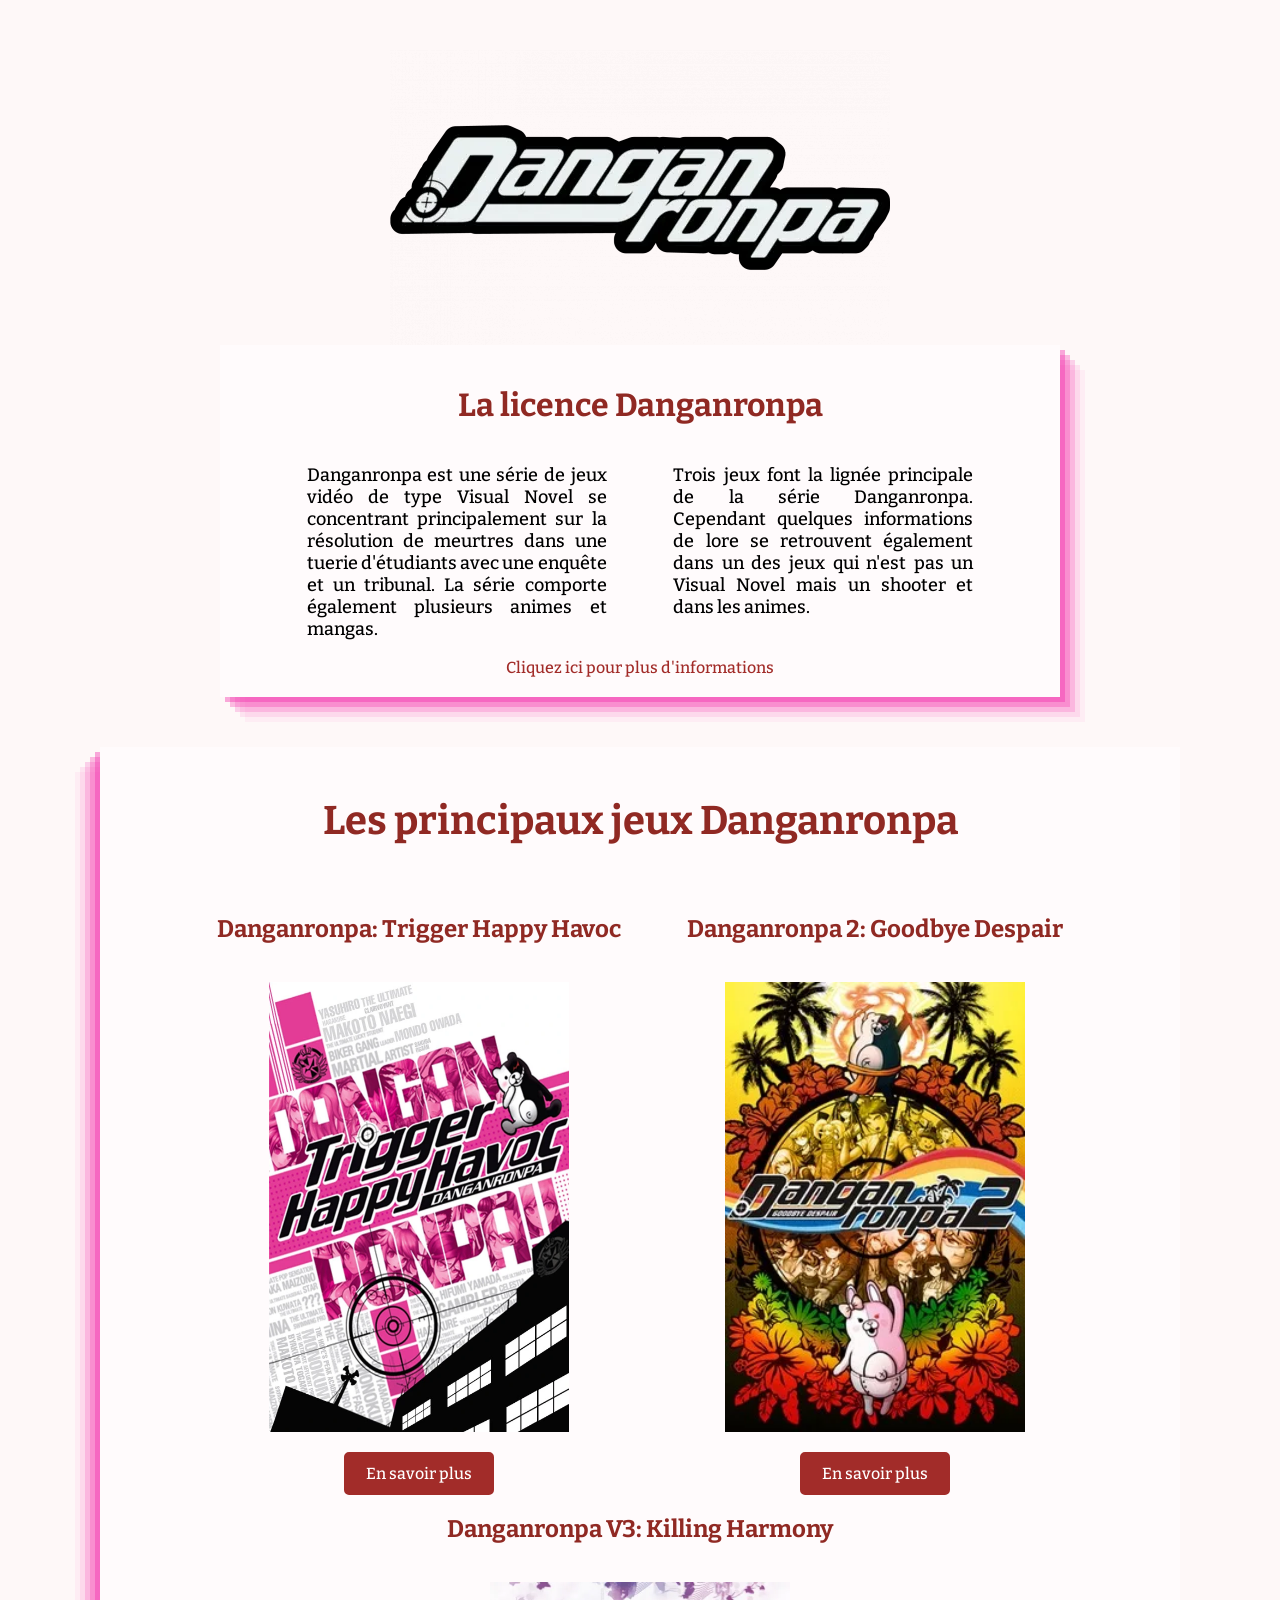
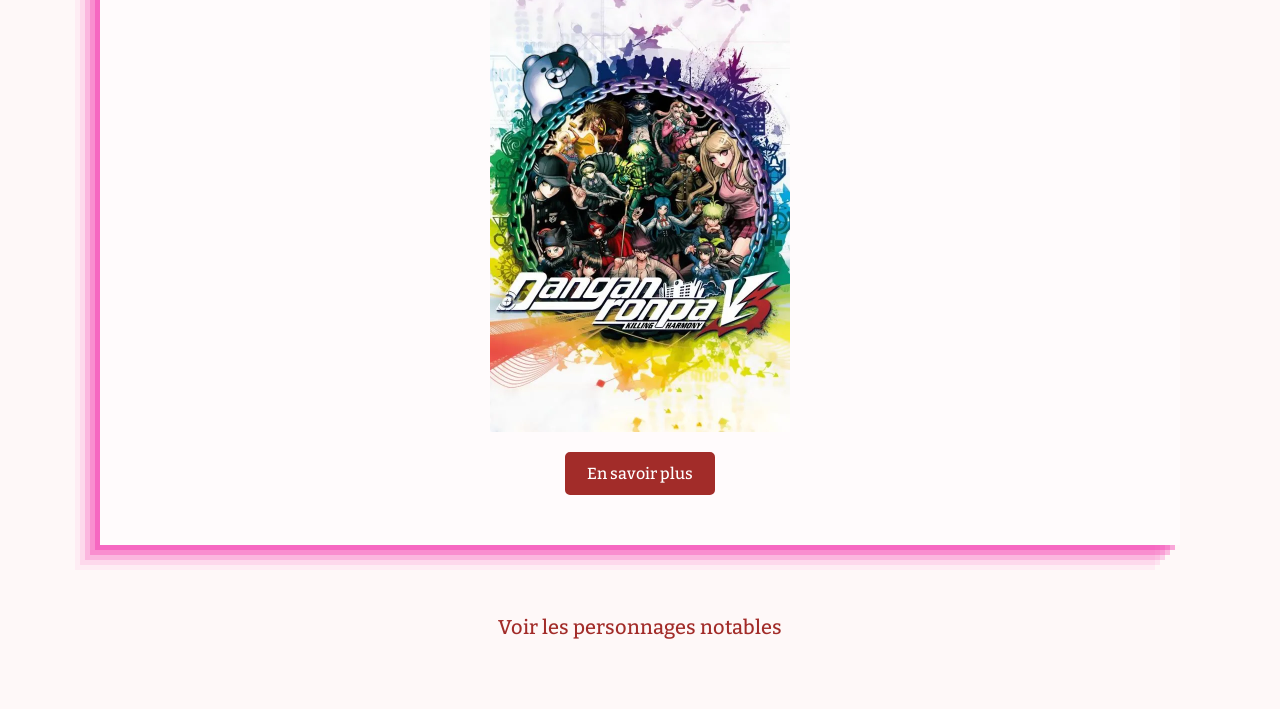
<file: index.html>
<!DOCTYPE html>
<html lang="fr">
  <head>
    <meta charset="UTF-8" />
    <meta name="viewport" content="width=device-width, initial-scale=1.0" />
    <link rel="stylesheet" href="style.css" />

    <link rel="preconnect" href="https://fonts.googleapis.com" />
    <link rel="preconnect" href="https://fonts.gstatic.com" crossorigin />
    <link
      href="https://fonts.googleapis.com/css2?family=Bitter:ital,wght@0,100..900;1,100..900&family=Bodoni+Moda:ital,opsz,wght@0,6..96,400..900;1,6..96,400..900&display=swap"
      rel="stylesheet"
    />

    <title>Danganronpa</title>
  </head>

  <body class="bitter-normal">
    

    <div class="section_intro">
      <img src="images/logo_danganronpa.webp" alt="Logo Danganronpa" />
      <div class="section_intro_text">
        <h1>La licence Danganronpa</h1>
        <div class="section_intro_text_description">
          <p>
            Danganronpa est une série de jeux vidéo de type Visual Novel se
            concentrant principalement sur la résolution de meurtres dans une 
            tuerie d'étudiants avec une
            enquête et un tribunal. La série comporte également plusieurs animes et
            mangas.
          </p>
          <div>
            <p>
              Trois jeux font la lignée principale de la série Danganronpa.
              Cependant quelques informations de lore se retrouvent également
              dans un des jeux qui n'est pas un Visual Novel mais un shooter et dans les animes.
            </p>
          </div>
        </div>
        <a
          href="https://danganronpa.fandom.com/fr/wiki/D%C3%A9couvrir_Danganronpa"
          target="_blank"
          >Cliquez ici pour plus d'informations</a
        >
      </div>
    </div>

    <div class="section_jeux">
      <h2 id="titre_section_jeux">Les principaux jeux Danganronpa</h2>
      <div class="section_jeux_liste">
        <div class="section_jeux_carte">
          <h2>Danganronpa: Trigger Happy Havoc</h2>
          <br>
          <img
            src="images/danganronpa1.webp"
            alt="Danganronpa 1"
            class="img_jeux"
          />
          <a
            href="https://danganronpa.fandom.com/fr/wiki/Danganronpa:_Trigger_Happy_Havoc"
            class="btn"
            target="_blank"
            >En savoir plus</a
          >
        </div>
        <div class="section_jeux_carte">
          <h2>Danganronpa 2: Goodbye Despair</h2>
          <br>
          <img
            src="images/danganronpa2.webp"
            alt="Danganronpa 2"
            class="img_jeux"
          />
          <a
            href="https://danganronpa.fandom.com/fr/wiki/Danganronpa_2:_Goodbye_Despair"
            class="btn"
            target="_blank"
            >En savoir plus</a
          >
        </div>
        <div class="section_jeux_carte">
          <h2>Danganronpa V3: Killing Harmony</h2>
          <br>
          <img
            src="images/danganronpa3.webp"
            alt="Danganronpa V3"
            class="img_jeux"
          />
          <a
            href="https://danganronpa.fandom.com/fr/wiki/Danganronpa_V3:_Killing_Harmony"
            class="btn"
            target="_blank"
            >En savoir plus</a
          >
        </div>
      </div>
    </div>

    <div class="liens_perso">
      <a href="personnages.html">Voir les personnages notables</a>
    </div>
  </body>
</html>
</file>
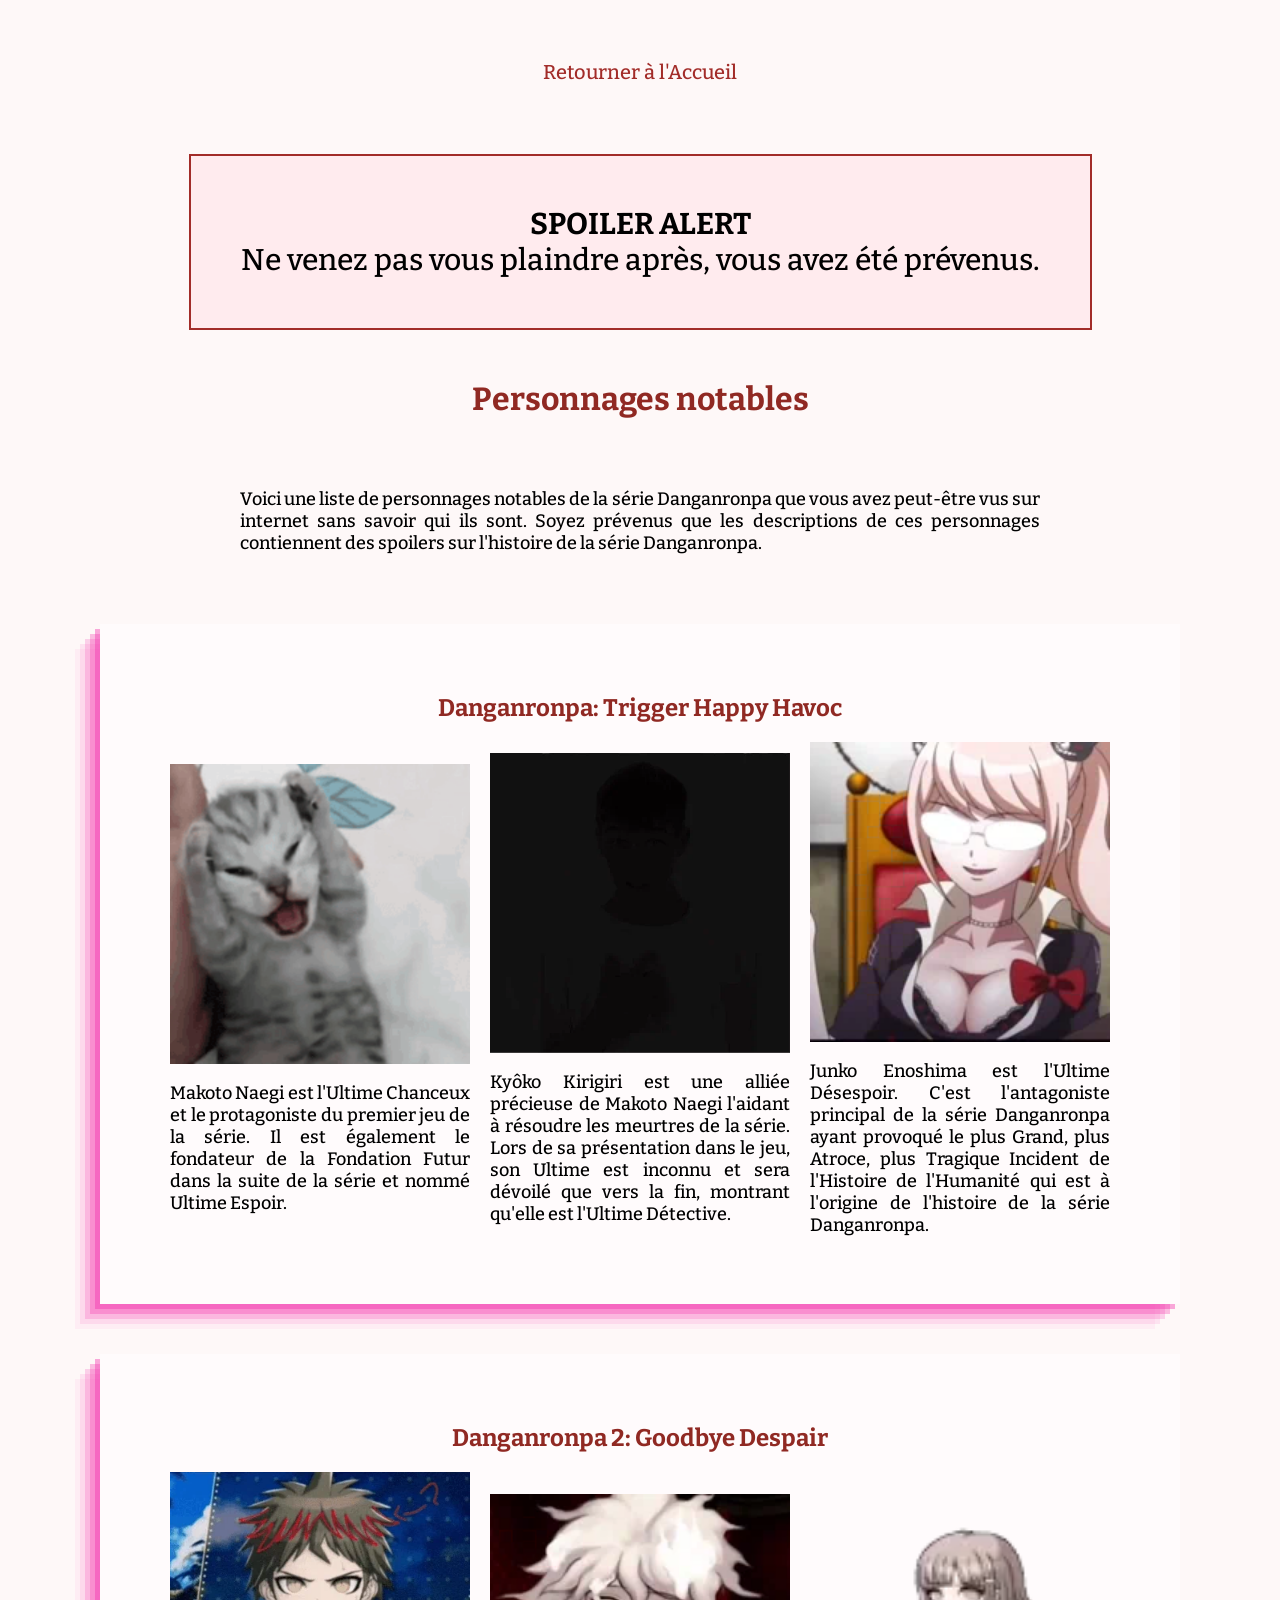
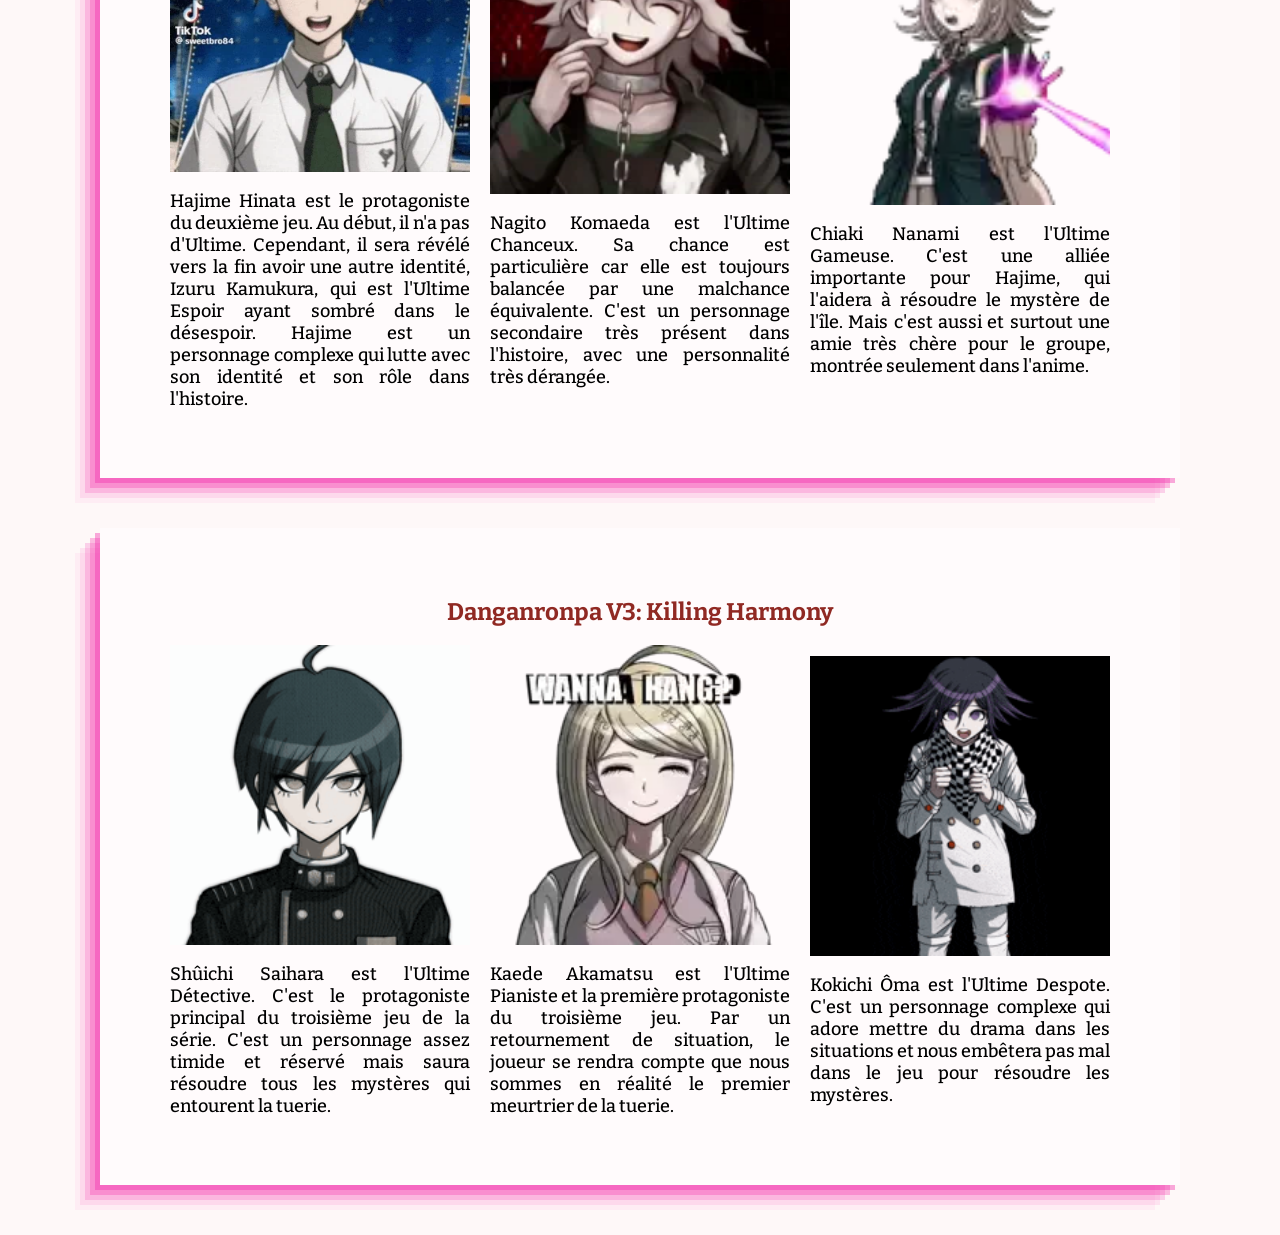
<file: personnages.html>
<!doctype html>
<html lang="fr">
  <head>
    <meta charset="UTF-8" />
    <meta name="viewport" content="width=device-width, initial-scale=1.0" />
    <link rel="stylesheet" href="style.css" />

    <link rel="preconnect" href="https://fonts.googleapis.com" />
    <link rel="preconnect" href="https://fonts.gstatic.com" crossorigin />
    <link
      href="https://fonts.googleapis.com/css2?family=Bitter:ital,wght@0,100..900;1,100..900&family=Bodoni+Moda:ital,opsz,wght@0,6..96,400..900;1,6..96,400..900&display=swap"
      rel="stylesheet"
    />

    <title>Danganronpa</title>
  </head>
  <body class="bitter-normal">
    <div class="liens_acceuil">
      <a href="index.html"> Retourner à l'Accueil</a>
    </div>

    <p id="spoiler">
      <strong>SPOILER ALERT</strong> <br />
      Ne venez pas vous plaindre après, vous avez été prévenus.
    </p>

    <h1>Personnages notables</h1>

    <div class="description_perso">
      <p >
      Voici une liste de personnages notables de la série Danganronpa que vous
       avez peut-être vus sur internet sans savoir qui ils sont. Soyez prévenus
      que les descriptions de ces personnages contiennent des spoilers sur
      l'histoire de la série Danganronpa.
    </p>
    </div>
    

    <div class="boite_perso">
      <h2>Danganronpa: Trigger Happy Havoc</h2>
      <div class="liste_perso">
        <div class="carte">
          <div class="img_perso">
            <img src="images/makoto.gif" alt="Makoto Naegi" />
          </div>
          <p>Makoto Naegi est l'Ultime Chanceux et le protagoniste du premier jeu de la série. Il est également
            le fondateur de la Fondation Futur dans la suite de la série et nommé Ultime Espoir. 
          </p>
        </div>
        <div class="carte">
          <div class="img_perso">
            <img src="images/la_detective.webp" alt="Kyôko Kirigiri" />
          </div>
          <p>Kyôko Kirigiri est une alliée précieuse de Makoto Naegi l'aidant à résoudre les meurtres de la série.
            Lors de sa présentation dans le jeu, son Ultime est inconnu et sera dévoilé que vers la fin, montrant
            qu'elle est l'Ultime Détective.
          </p>
        </div>
        <div class="carte">
          <div class="img_perso">
            <img src="images/junko.webp" alt="Junko Enoshima" />
          </div>

          <p>Junko Enoshima est l'Ultime Désespoir. C'est l'antagoniste principal de la série Danganronpa ayant provoqué 
            le plus Grand, plus Atroce, plus Tragique Incident de l'Histoire de l'Humanité qui est à l'origine de l'histoire de la série Danganronpa.
          </p>
        </div>
      </div>
    </div>

    <div class="boite_perso">
      <h2>Danganronpa 2: Goodbye Despair</h2>
      <div class="liste_perso">
        <div class="carte">
          <div class="img_perso">
            <img src="images/hajime.webp" alt="Hajime Hinata" />
          </div>

          <p>Hajime Hinata est le protagoniste du deuxième jeu. Au début, il n'a pas d'Ultime.
            Cependant, il sera révélé vers la fin avoir une autre identité, Izuru Kamukura, qui est l'Ultime Espoir ayant sombré dans le désespoir. 
            Hajime est un personnage complexe qui lutte avec son identité et son rôle dans l'histoire.
          </p>
        </div>
        <div class="carte">
          <div class="img_perso">
            <img src="images/nagito.webp" alt="Nagito Komaeda" />
          </div>

          <p>Nagito Komaeda est l'Ultime Chanceux. Sa chance est particulière car elle est toujours balancée par une malchance équivalente. 
             C'est un personnage secondaire très présent dans l'histoire, avec une personnalité très dérangée.
          </p>
        </div>
        <div class="carte">
          <div class="img_perso">
            <img src="images/nanami.webp" alt="Chiaki Nanami" />
          </div>

          <p>Chiaki Nanami est l'Ultime Gameuse. C'est une alliée importante pour Hajime, qui l'aidera à résoudre le mystère 
            de l'île. Mais c'est aussi et surtout une amie très chère pour le groupe, montrée seulement dans l'anime. 
          </p>
        </div>
      </div>
    </div>

    <div class="boite_perso">
      <h2>Danganronpa V3: Killing Harmony</h2>
      <div class="liste_perso">
        <div class="carte">
          <div class="img_perso">
            <img src="images/shuichi.gif" alt="Shûichi Saihara" />
          </div>

          <p>Shûichi Saihara est l'Ultime Détective. C'est le protagoniste principal du troisième jeu de la série.
            C'est un personnage assez timide et réservé mais saura résoudre tous les mystères qui entourent la tuerie. 
          </p>
        </div>
        <div class="carte">
          <div class="img_perso">
            <img src="images/kaede.webp" alt="Kaede Akamatsu" />
          </div>

          <p>Kaede Akamatsu est l'Ultime Pianiste et la première protagoniste du troisième jeu. Par un retournement de situation, 
            le joueur se rendra compte que nous sommes en réalité le premier meurtrier de la tuerie.
          </p>
        </div>
        <div class="carte">
          <div class="img_perso">
            <img src="images/kokichi.gif" alt="Kokichi Ôma" />
          </div>

          <p>Kokichi Ôma est l'Ultime Despote. C'est un personnage complexe qui adore mettre du drama dans les situations et nous 
            embêtera pas mal dans le jeu pour résoudre les mystères. 
          </p>
        </div>
      </div>
    </div>
  </body>
</html>
</file>
<file: style.css>
/* ---------- Font Styles ---------- */

.bitter-normal {
  font-family: "Bitter", serif;
  font-optical-sizing: auto;
  font-weight: 500;
  font-style: normal;
}

.bodoni-moda-normal {
  font-family: "Bodoni Moda", serif;
  font-optical-sizing: auto;
  font-weight: 700;
  font-style: normal;
}

/* ---------- Style par balises ---------- */

body {
    margin: 0;
    background-color: #fef8f8;
}

a {
    text-decoration: none;
    color: #a22c29;
}

a:hover {
    color: #e32319;
}

h2, h1 {
    color: #902923;
    text-align: center;
}

p {
    width: 300px;
    font-size: large;
}

/* ---------- Style par classes ---------- */ 

.liens_acceuil {
    padding: 20px;
    text-align: center;
    font-size: 20px;
    margin-top: 40px;
}

.liens_perso {
    padding: 20px;
    text-align: center;
    font-size: 20px;
    margin-bottom: 50px;
}

/* Section Intro */ 

.section_intro {
    padding: 50px;
    display: flex;
    justify-content: space-evenly;
    align-items: center;
    flex-wrap: wrap;
}

.section_intro_text {
    display: flex;
    flex-direction: column;
    align-items: center;
    width: 800px;
    box-shadow: rgba(240, 46, 170, 0.4) 5px 5px, rgba(240, 46, 170, 0.3) 10px 10px, rgba(240, 46, 170, 0.2) 15px 15px, rgba(240, 46, 170, 0.1) 20px 20px, rgba(240, 46, 170, 0.05) 25px 25px;
    padding: 20px;
    background-color: #fffbfc;
    text-align: justify;
}

.section_intro_text_description {
    display: flex;
    flex-direction: row;
    justify-content: space-evenly;
    flex-wrap: wrap;
    width: 100%;
}

/* Section Jeux Et Personnages */ 

.section_jeux, .boite_perso {
    padding: 50px;
    margin: 0px 100px 50px 100px;
    background-color: #fffbfc;
    box-shadow: rgba(240, 46, 170, 0.4) -5px 5px, rgba(240, 46, 170, 0.3) -10px 10px, rgba(240, 46, 170, 0.2) -15px 15px, rgba(240, 46, 170, 0.1) -20px 20px, rgba(240, 46, 170, 0.05) -25px 25px;
}

.section_jeux_liste, .liste_perso {
    display: flex;
    justify-content: space-evenly;
    align-items: center;
    flex-wrap: wrap;
}

.section_jeux_carte, .carte {
    display: flex;
    flex-direction: column;
    align-items: center;
}

#titre_section_jeux {
    margin-top: 0px;
    margin-bottom: 50px;
    font-size: 40px;
}

.img_jeux {
    width: 300px;
    height: 450px;
}

.img_jeux:hover {
animation: shadow-pop-br 0.5s ease-out forwards;
}

.btn {
    display: inline-block;
    padding: 10px 20px;
    margin-top: 20px;
    background-color: #a22c29;
    color: #fff;
    border-radius: 5px;
    border: 2px solid #a22c29;
}

.btn:hover {
    background-color: #fff;
    border: 2px solid #a22c29;
}

/* page personnages */

#spoiler {
    background-color: #ffebee;
    border: 2px solid #a22c29;
    padding: 50px;
    margin: 50px auto;
    width: fit-content;
    font-size: 30px;
    text-align: center;
}

.description_perso {
    text-align: justify;
    max-width: 800px;
    margin: 50px auto;
    padding: 20px;
}

.description_perso p {
    margin: 0px;
    width: 100%;
}

.carte > p {
    text-align: justify;
}

.img_perso {
    width: 300px;
    height: 300px;
}

.img_perso img {
    width: 100%;
    height: 100%;
    object-fit: cover;
}


@keyframes shadow-pop-br {
  0% {
    box-shadow: 0 0 #3e3e3e, 0 0 #3e3e3e, 0 0 #3e3e3e, 0 0 #3e3e3e, 0 0 #3e3e3e, 0 0 #3e3e3e, 0 0 #3e3e3e, 0 0 #3e3e3e;
    transform: translateX(0) translateY(0);
  }
  100% {
    box-shadow: 1px 1px #3e3e3e, 2px 2px #3e3e3e, 3px 3px #3e3e3e, 4px 4px #3e3e3e, 5px 5px #3e3e3e, 6px 6px #3e3e3e, 7px 7px #3e3e3e, 8px 8px #3e3e3e;
    transform: translateX(-8px) translateY(-8px);
  }
}
</file>
